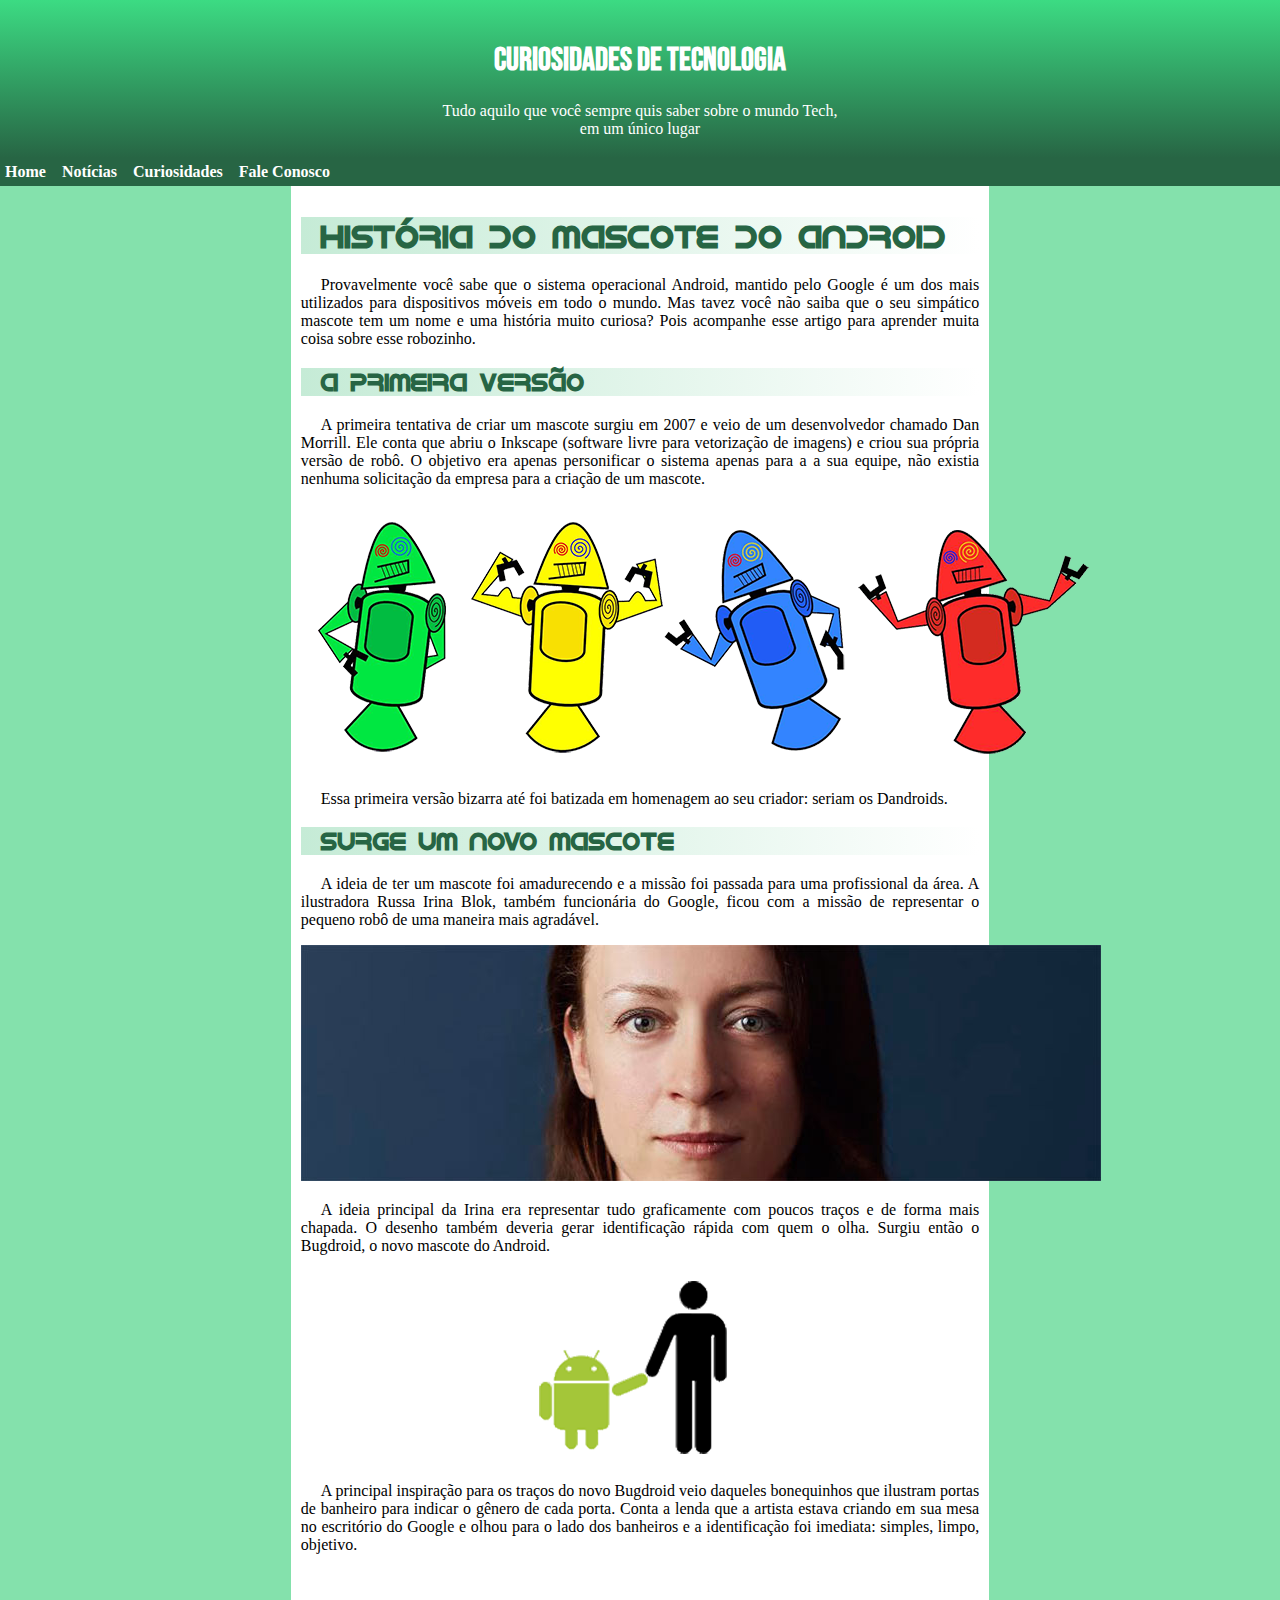
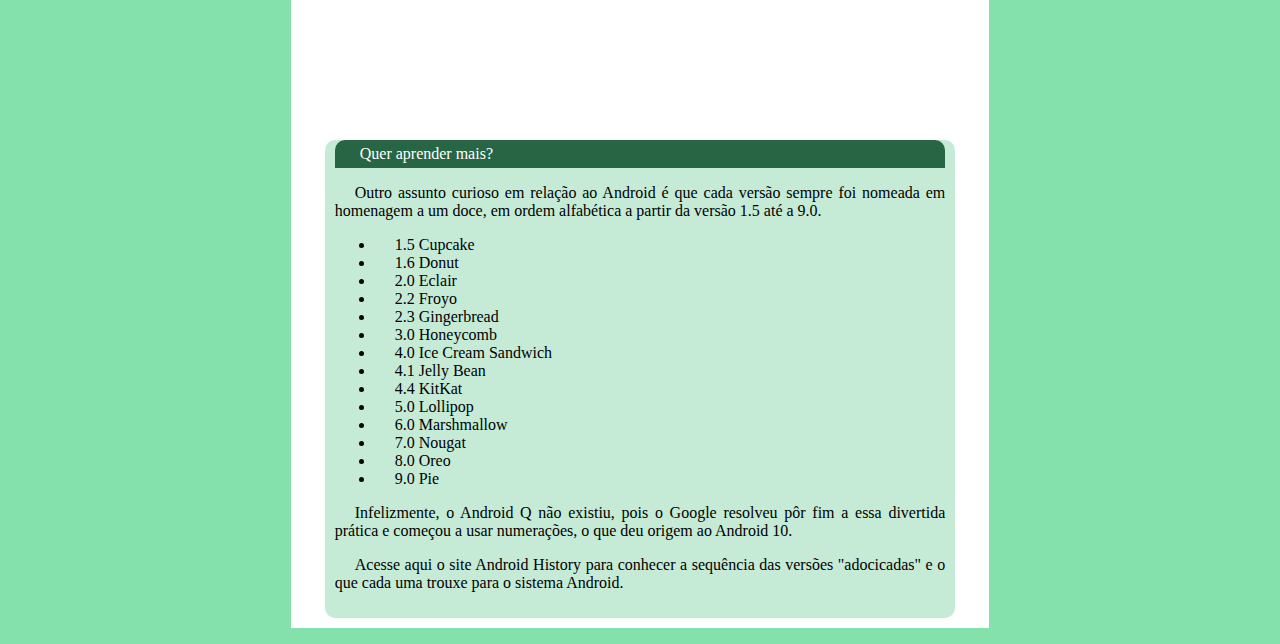
<file: Desafio Módulo 2/index.html>
<!DOCTYPE html>
<html lang="PT-BR">
<head>
    <meta charset="UTF-8">
    <meta name="viewport" content="width=device-width, initial-scale=1.0">
    <link rel="stylesheet" href="style.css">
    <link rel="shortcut icon" href="imagens/favicon.ico" type="image/x-icon">
    <title>Document</title>
</head>
<body>
    <header>
       <h1>Curiosidades de Tecnologia</h1>
       <p>Tudo aquilo que você sempre quis saber sobre o mundo Tech, em um único lugar</p>
    </header>
    <nav>
    <a class="botoes" href="https://github.com/gustavoguanabara/html-css/blob/master/desafios/modulo-02/d010/desafio-android.pdf" target="_blank" style="padding-left: 0px;">Home</a>
       <a class="botoes" href="https://github.com/gustavoguanabara/html-css/blob/master/desafios/modulo-02/d010/desafio-android.pdf" target="_blank">Notícias</a>
       <a class="botoes" href="https://github.com/gustavoguanabara/html-css/blob/master/desafios/modulo-02/d010/desafio-android.pdf" target="_blank">Curiosidades</a>
       <a class="botoes" href="https://github.com/gustavoguanabara/html-css/blob/master/desafios/modulo-02/d010/desafio-android.pdf" target="_blank">Fale Conosco</a>
    </nav>
    <main>
        <h1>História do Mascote do Android</h1>
        <p>Provavelmente você sabe que o sistema operacional Android, mantido pelo Google é um dos mais utilizados para dispositivos móveis em todo o mundo. Mas tavez você não saiba que o seu simpático mascote tem um nome e uma história muito curiosa? Pois acompanhe esse artigo para aprender muita coisa sobre esse robozinho.</p>
        <h2>A primeira versão</h2>
        <p>A primeira tentativa de criar um mascote surgiu em 2007 e veio de um desenvolvedor chamado Dan Morrill. Ele conta que abriu o Inkscape (software livre para vetorização de imagens) e criou sua própria versão de robô. O objetivo era apenas personificar o sistema apenas para a a sua equipe, não existia nenhuma solicitação da empresa para a criação de um mascote.</p>
        <picture>
          <source media="(max-width: 700px)" srcset="imagens/dan-droids-pq.png" type="image/png">
          <img src="imagens/dan-droids.png" alt="Dandroid">
        </picture>
        <p>Essa primeira versão bizarra até foi batizada em homenagem ao seu criador: seriam os Dandroids.</p>
        <h2>Surge um novo mascote</h2>
        <p>A ideia de ter um mascote foi amadurecendo e a missão foi passada para uma profissional da área. A ilustradora Russa Irina Blok, também funcionária do Google, ficou com a missão de representar o pequeno robô de uma maneira mais agradável.</p>
        <picture>
            <source media="(max-width: 700px)" srcset="imagens/irina-blok-pq.jpg" type="image/jpeg">
            <img src="imagens/irina-blok.jpg" alt="Irina Blok">
        </picture>
        <p>A ideia principal da Irina era representar tudo graficamente com poucos traços e de forma mais chapada. O desenho também deveria gerar identificação rápida com quem o olha. Surgiu então o Bugdroid, o novo mascote do Android.</p>
        <img src="imagens/bugdroid.png" alt="Bugdroid">
        <p>A principal inspiração para os traços do novo Bugdroid veio daqueles bonequinhos que ilustram portas de banheiro para indicar o gênero de cada porta. Conta a lenda que a artista estava criando em sua mesa no escritório do Google e olhou para o lado dos banheiros e a identificação foi imediata: simples, limpo, objetivo.
                    
        </p>
        <video src=""></video>
            <div>
        <p id="mini-titulo">Quer aprender mais?</p>
        <p>Outro assunto curioso em relação ao Android é que cada versão sempre foi nomeada em homenagem a um doce, em ordem alfabética a partir da versão 1.5 até a 9.0.</p>
        <ul>
            <li>1.5 Cupcake</li>
            <li>1.6 Donut</li>
            <li>2.0 Eclair</li>
            <li>2.2 Froyo</li>
            <li>2.3 Gingerbread</li>
            <li>3.0 Honeycomb</li>
            <li>4.0 Ice Cream Sandwich</li>
            <li>4.1 Jelly Bean</li>
            <li>4.4 KitKat</li>
            <li>5.0 Lollipop</li>
            <li>6.0 Marshmallow</li>
            <li>7.0 Nougat</li>
            <li>8.0 Oreo</li>
            <li>9.0 Pie</li>
        </ul>
        <p>Infelizmente, o Android Q não existiu, pois o Google resolveu pôr fim a essa divertida prática e começou a usar numerações, o que deu origem ao Android 10.</p>
        <p>Acesse aqui o site Android History para conhecer a sequência das versões "adocicadas" e o que cada uma trouxe para o sistema Android.</p>
    </main>

            </div>
    <footer>
        <p></p>
    </footer>

    
</body>
</html>
</file>
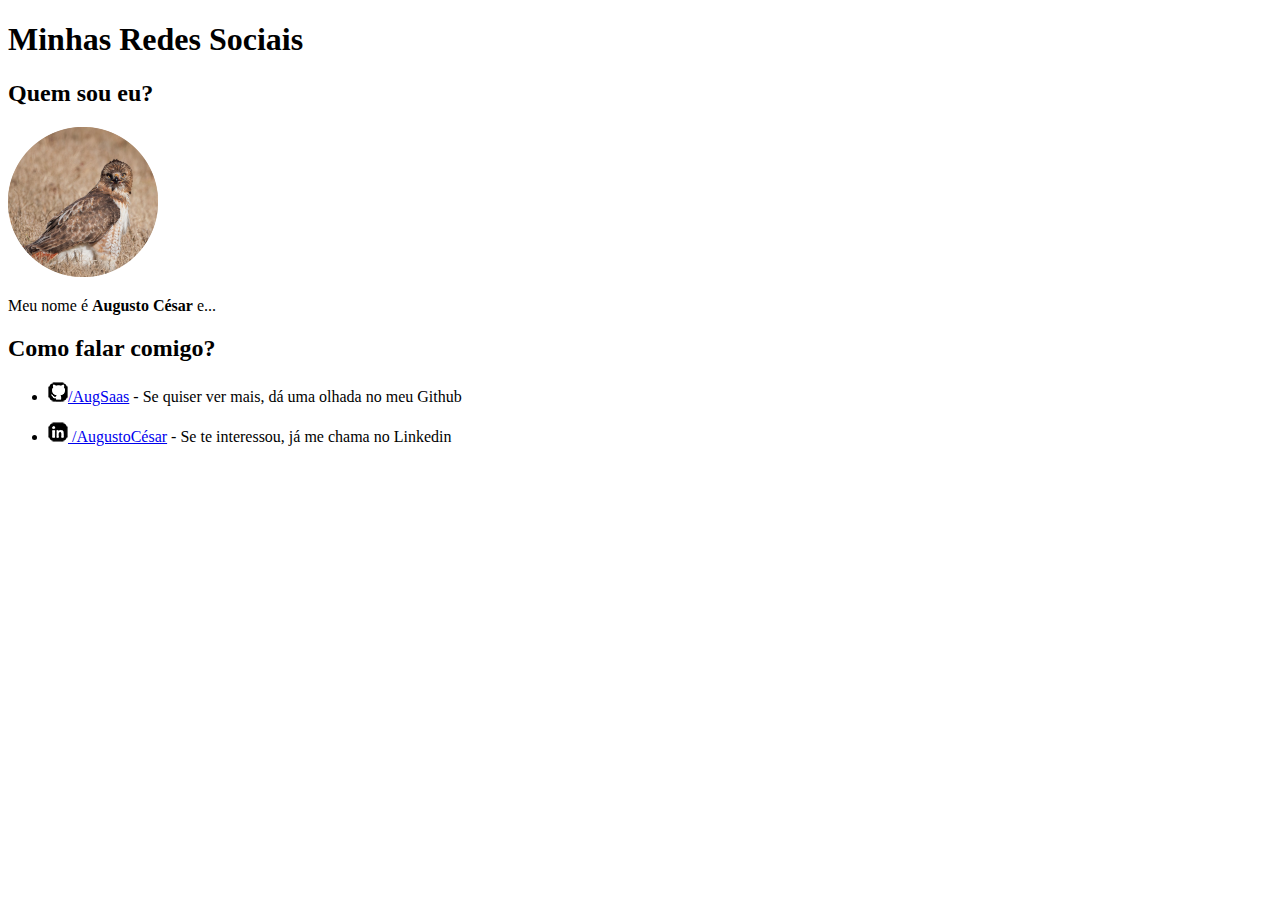
<file: Meu site de mídia/index.htm>
<!DOCTYPE html>
<html lang="pt-br">
<head>
    <meta charset="UTF-8">
    <meta name="viewport" content="width=device-width, initial-scale=1.0">
    <title>Augusto César</title>
</head>
<body>
    <h1>Minhas Redes Sociais</h1>
    <h2>Quem sou eu?</h2>
    <img src="falcao.png" alt="Foto de perfil">
    <p>Meu nome é <strong>Augusto César</strong> e...</p>
    <h2>Como falar comigo?</h2>
    <ul>
        <li><p><img src="icone-github.png" alt="github"><a href="https://github.com/AugSaas" target="_blank">/AugSaas</a> - Se quiser ver mais, dá uma olhada no meu Github</p></li>
        <li><p><img src="icone-linkedin.png" alt="linkedin"><a href="https://www.linkedin.com/in/augusto-c%C3%A9sar-martins-4026662b2/" target="_blank"> /AugustoCésar</a> - Se te interessou, já me chama no Linkedin</p></li>
    </ul>
    
</body>
</html>
</file>
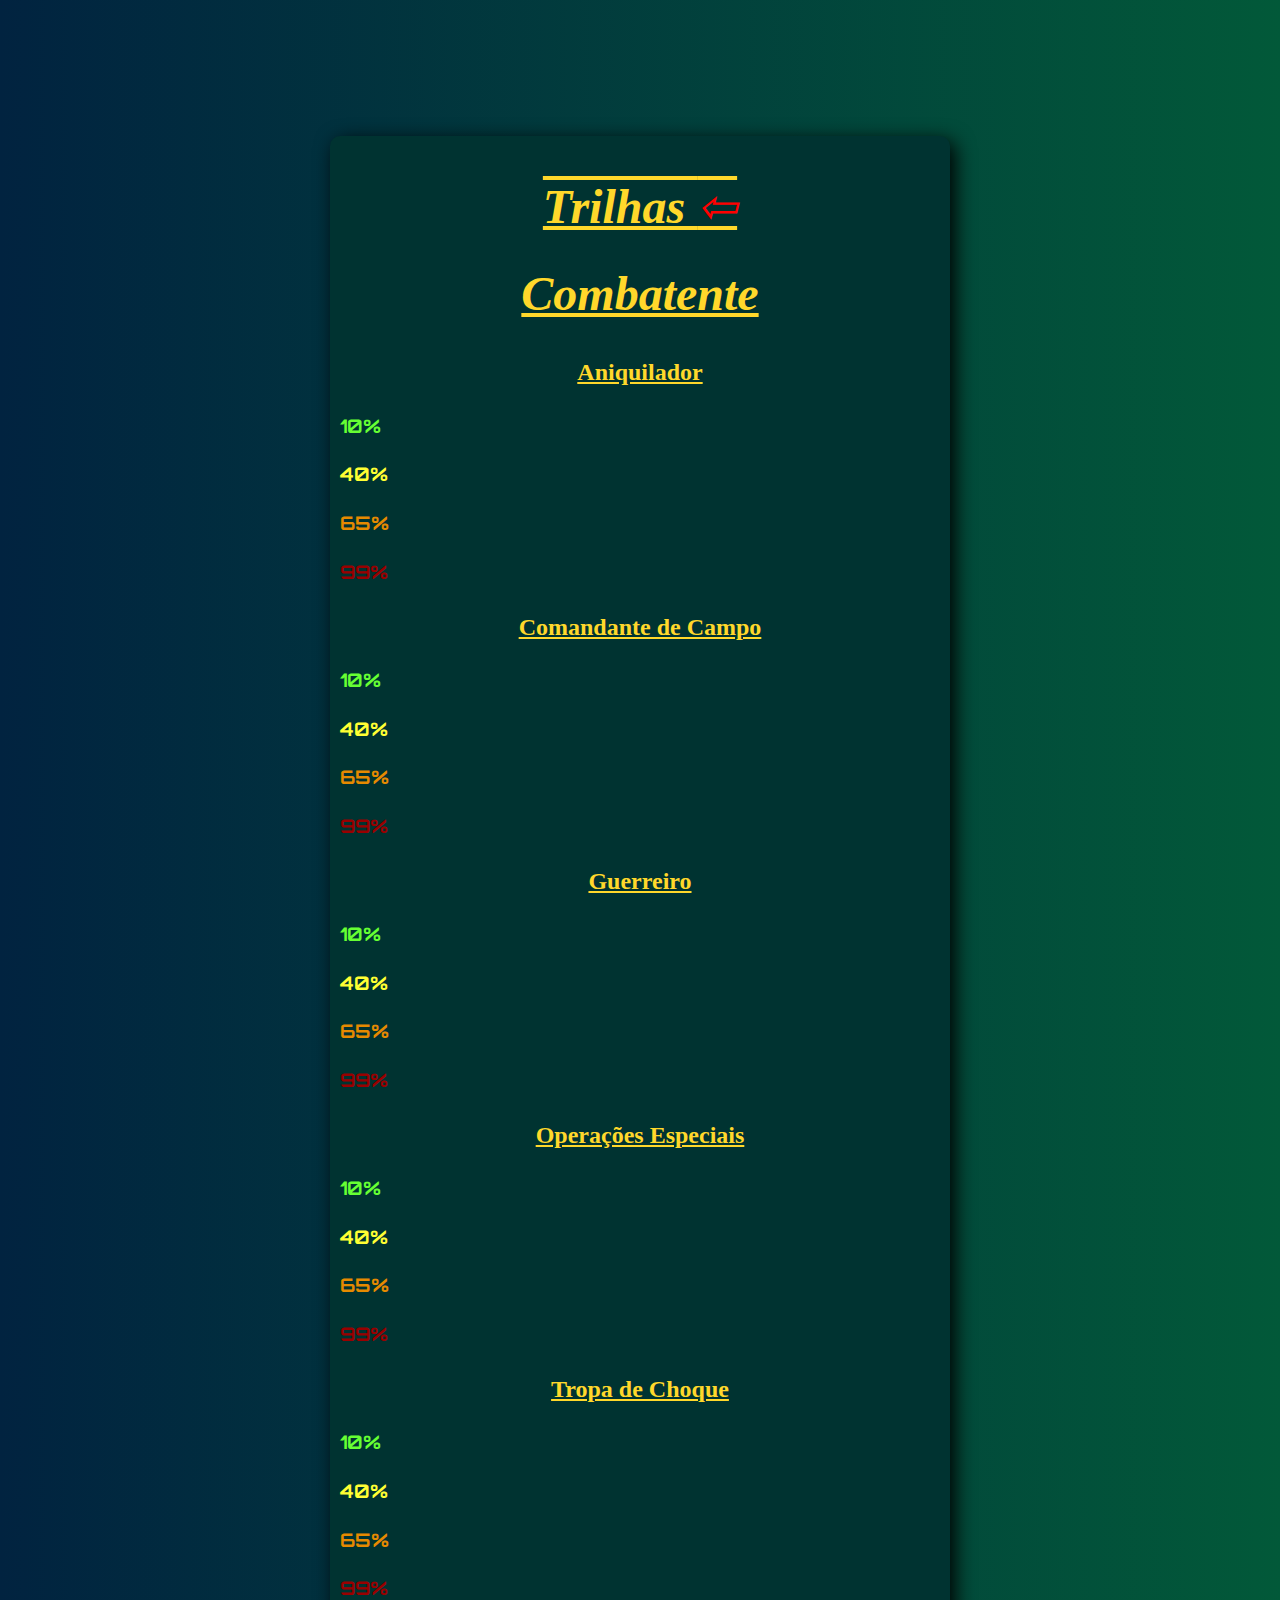
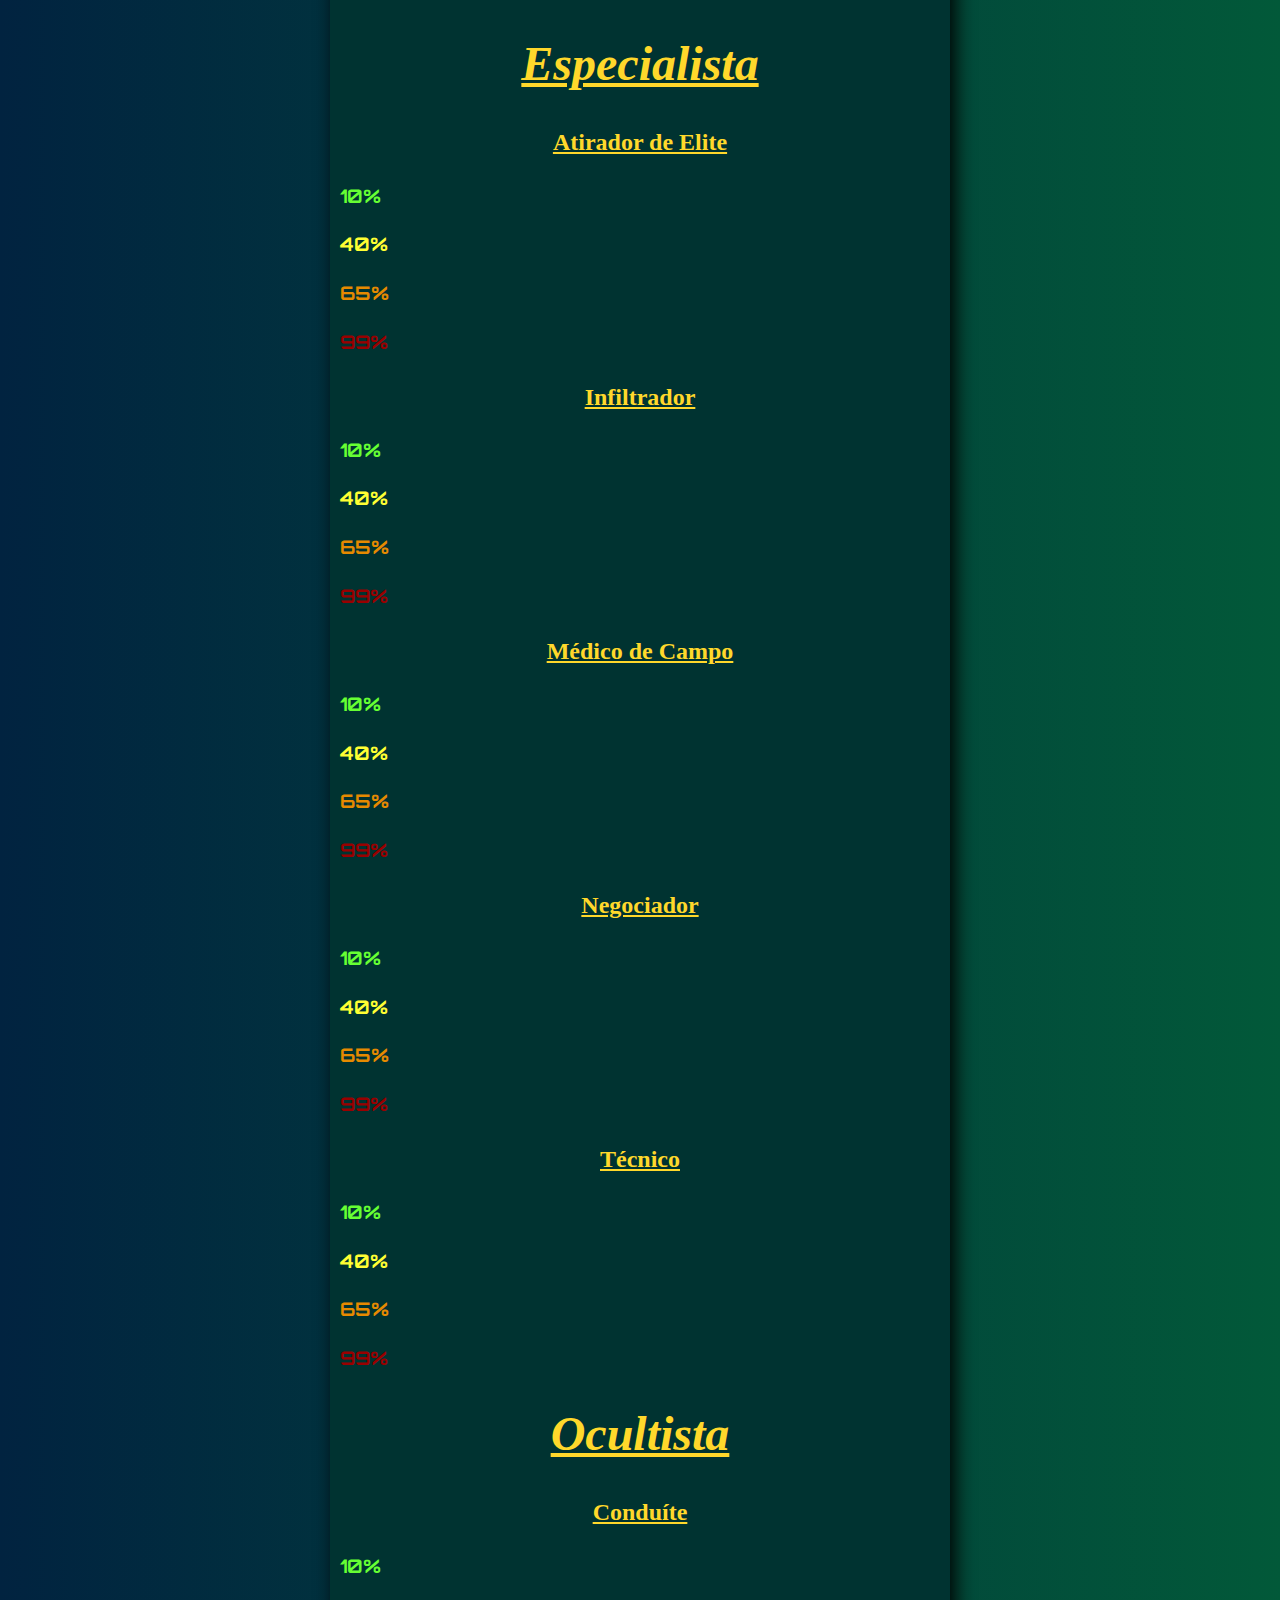
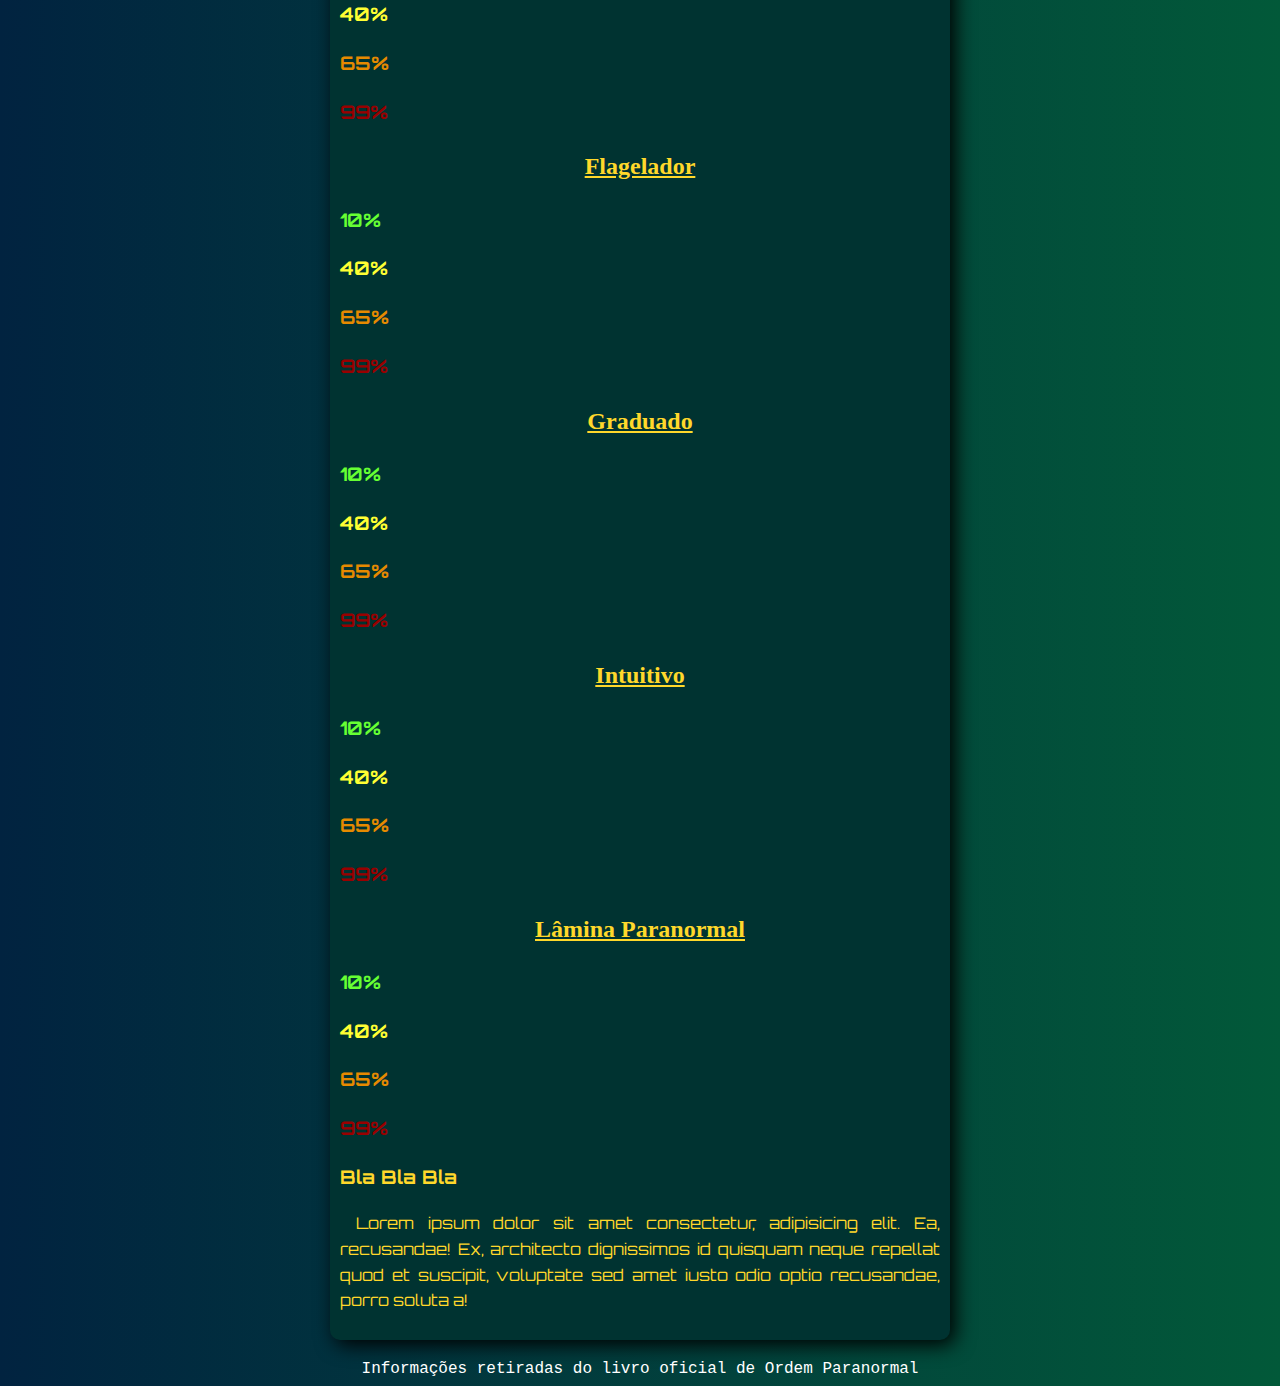
<file: Módulo 2/index.htm>
<!DOCTYPE html>
<html lang="PT-BR">
<head>
    <meta charset="UTF-8">
    <meta name="viewport" content="width=device-width, initial-scale=1.0">
    <title>Document</title>
    <link rel="stylesheet" href="style.css">
</head>
<body>
    <main>
      <h1 id="principal">Trilhas
        <p>Uma trilha representa um conjunto de habilidades especializadas dentro do campo de conhecimento de sua classe. Você escolhe sua trilha ao atingir NEX 10%, e recebe novas habilidades desta trilha conforme aumenta seu NEX. Cada classe apresenta 5 trilhas, que o ajudarão a criar um modo único de jogar ORDEM PARANORMAL RPG.
</p>
      </h1>
        <h1>Combatente</h1>
          <h2>Aniquilador</h2>
            <h3 class="dez">10%</h3>
            <h3 class="quarenta">40%</h3>
            <h3 class="sessentaecinco">65%</h3>
            <h3 class="noventaenove">99%</h3>
          <h2>Comandante de Campo</h2>
            <h3 class="dez">10%</h3>
            <h3 class="quarenta">40%</h3>
            <h3 class="sessentaecinco">65%</h3>
            <h3 class="noventaenove">99%</h3>
          <h2>Guerreiro</h2>
            <h3 class="dez">10%</h3>
            <h3 class="quarenta">40%</h3>
            <h3 class="sessentaecinco">65%</h3>
            <h3 class="noventaenove">99%</h3>
          <h2>Operações Especiais</h2>
            <h3 class="dez">10%</h3>
            <h3 class="quarenta">40%</h3>
            <h3 class="sessentaecinco">65%</h3>
            <h3 class="noventaenove">99%</h3>
          <h2>Tropa de Choque</h2>
            <h3 class="dez">10%</h3>
            <h3 class="quarenta">40%</h3>
            <h3 class="sessentaecinco">65%</h3>
            <h3 class="noventaenove">99%</h3>
        <h1>Especialista</h1>
          <h2>Atirador de Elite</h2>
            <h3 class="dez">10%</h3>
            <h3 class="quarenta">40%</h3>
            <h3 class="sessentaecinco">65%</h3>
            <h3 class="noventaenove">99%</h3>
          <h2>Infiltrador</h2>
            <h3 class="dez">10%</h3>
            <h3 class="quarenta">40%</h3>
            <h3 class="sessentaecinco">65%</h3>
            <h3 class="noventaenove">99%</h3>
          <h2>Médico de Campo</h2>
            <h3 class="dez">10%</h3>
            <h3 class="quarenta">40%</h3>
            <h3 class="sessentaecinco">65%</h3>
            <h3 class="noventaenove">99%</h3>
          <h2>Negociador</h2>
            <h3 class="dez">10%</h3>
            <h3 class="quarenta">40%</h3>
            <h3 class="sessentaecinco">65%</h3>
            <h3 class="noventaenove">99%</h3>
          <h2>Técnico</h2>
            <h3 class="dez">10%</h3>
            <h3 class="quarenta">40%</h3>
            <h3 class="sessentaecinco">65%</h3>
            <h3 class="noventaenove">99%</h3>
        <h1>Ocultista</h1>
          <h2>Conduíte</h2>
            <h3 class="dez">10%</h3>
            <h3 class="quarenta">40%</h3>
            <h3 class="sessentaecinco">65%</h3>
            <h3 class="noventaenove">99%</h3>
          <h2>Flagelador</h2>
            <h3 class="dez">10%</h3>
            <h3 class="quarenta">40%</h3>
            <h3 class="sessentaecinco">65%</h3>
            <h3 class="noventaenove">99%</h3>
          <h2>Graduado</h2>
            <h3 class="dez">10%</h3>
            <h3 class="quarenta">40%</h3>
            <h3 class="sessentaecinco">65%</h3>
            <h3 class="noventaenove">99%</h3>
          <h2>Intuitivo</h2>
            <h3 class="dez">10%</h3>
            <h3 class="quarenta">40%</h3>
            <h3 class="sessentaecinco">65%</h3>
            <h3 class="noventaenove">99%</h3>
          <h2>Lâmina Paranormal</h2>
            <h3 class="dez">10%</h3>
            <h3 class="quarenta">40%</h3>
            <h3 class="sessentaecinco">65%</h3>
            <h3 class="noventaenove">99%</h3>
      <h3>Bla Bla Bla</h3>
      <p style="font-family: Orbitron, sans-serif; text-align: justify; text-indent: 16px;">Lorem ipsum dolor sit amet consectetur, adipisicing elit. Ea, recusandae! Ex, architecto dignissimos id quisquam neque repellat quod et suscipit, voluptate sed amet iusto odio optio recusandae, porro soluta a!</p>
    </main>
</body>
<!--
id (HTML) = # (CSS) = um elemento
class (HTML) = . (CSS) = vários elementos
pseudo-class = : (CSS) = estado de um elemento
pseudo-element = :: (CSS) = parte de um elemento
children = > (CSS) = elementos filhos
-->
<footer>Informações retiradas do livro oficial de Ordem Paranormal</footer>
</html>
</file>
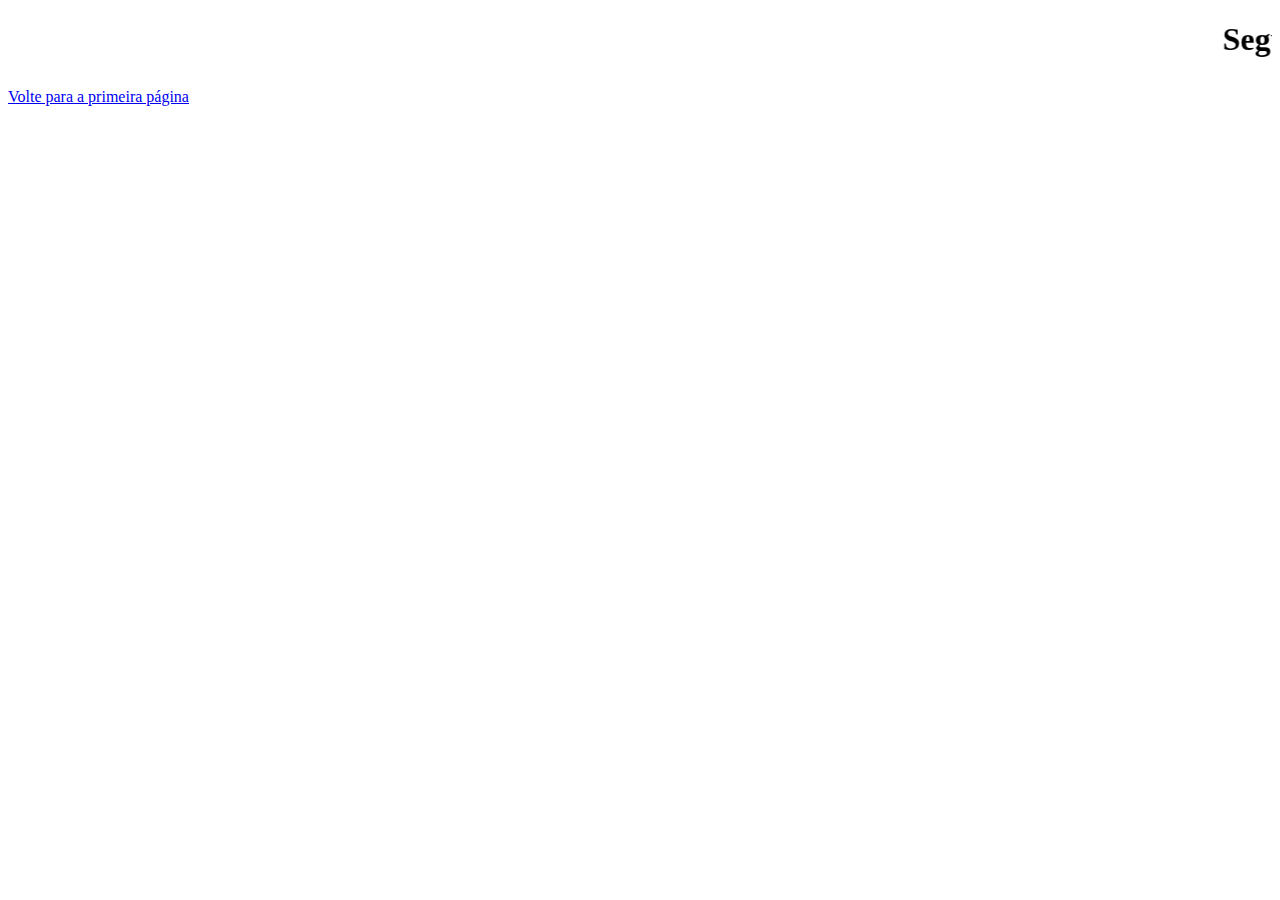
<file: Módulo 1/pag2.htm>
<!DOCTYPE html>
<html lang="pt-br">
<head>
    <meta charset="UTF-8">
    <meta name="viewport" content="width=device-width, initial-scale=1.0">
    <title>Document</title>
</head>
<body>
    <h1><marquee behavior="scrool" direction="rtl">Segunda página do site</marquee></h1>
    <p><a href="index.html" rel="prev">Volte para a primeira página</a></p>
    
</body>
</html>
</file>
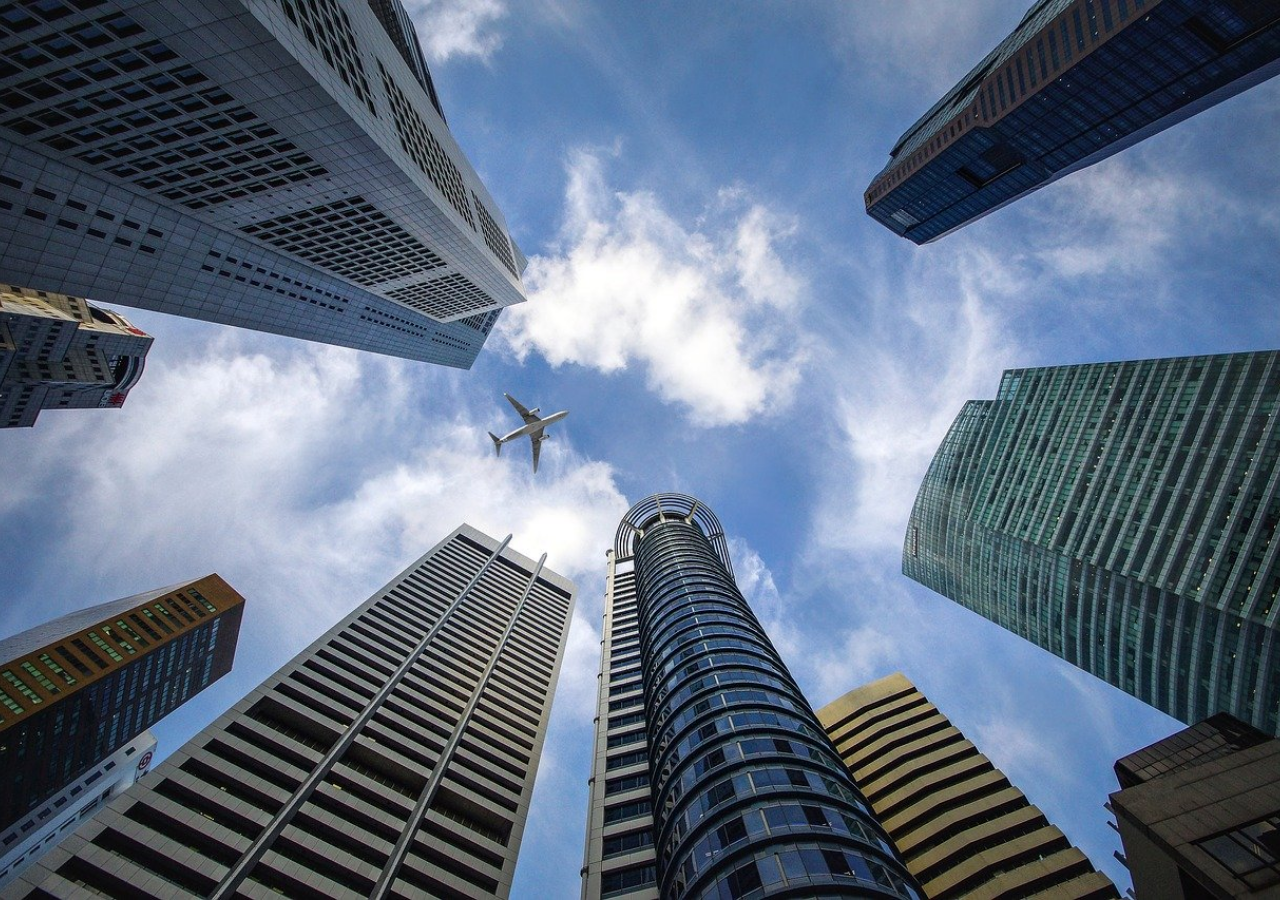
<file: Módulo 3/ex022/fundo001.html>
<!DOCTYPE html>
<html lang="PT-BR">
<head>
    <meta charset="UTF-8">
    <meta name="viewport" content="width=device-width, initial-scale=1.0">
    <title>Teste de Imagem de Fundo</title>
    <style>
        body {
            height: 100vh;
            background-image:url(imagens/wallpaper002.jpg) ;
            background-position: center center;
            background-repeat: no-repeat;
            background-size: cover;
            margin: 0%;
        }

    </style>
</head>
</html>
</file>
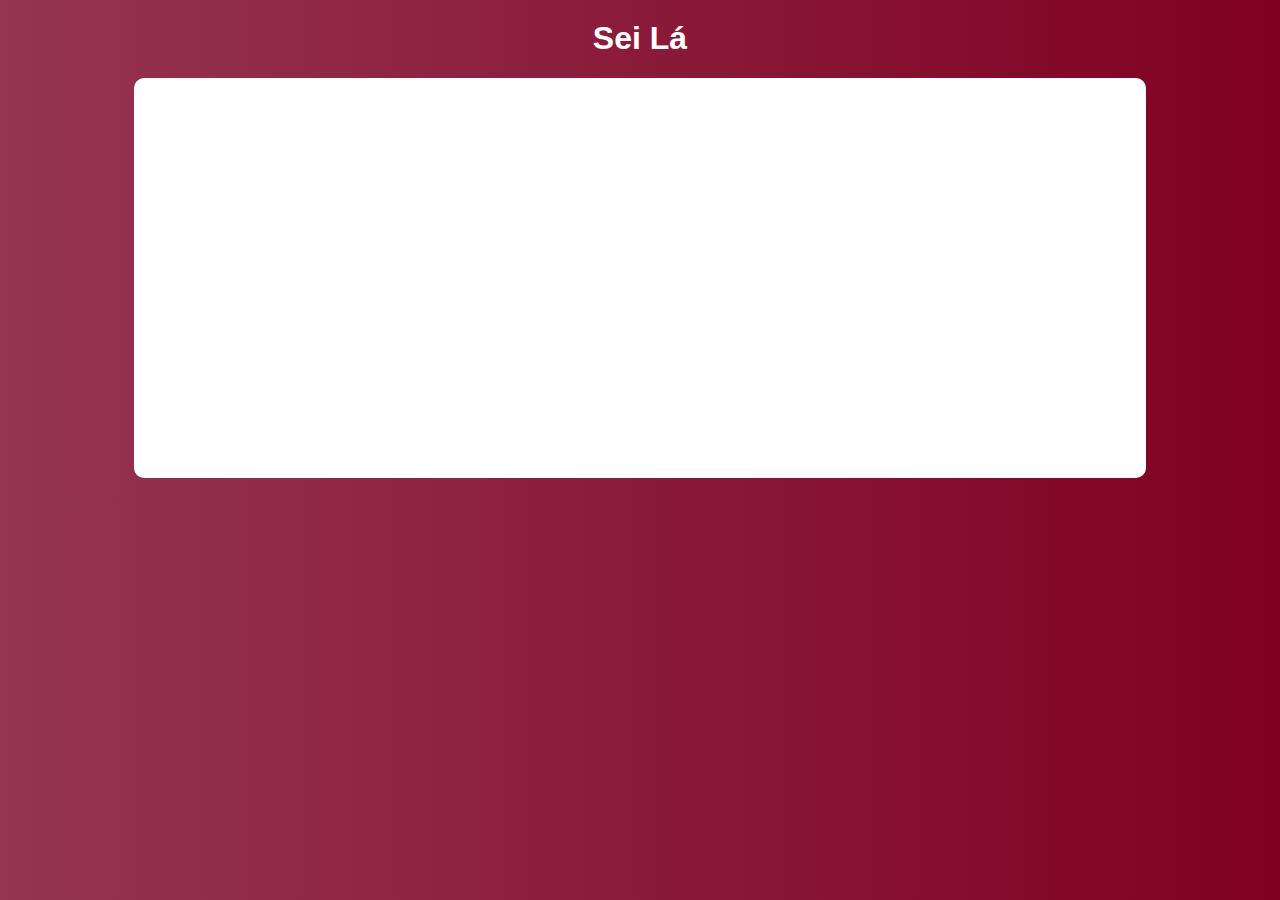
<file: Módulo 3/treino/treino.html>
<!DOCTYPE html>
<html lang="PT-BR">
<head>
    <meta charset="UTF-8">
    <meta name="viewport" content="width=device-width, initial-scale=1.0">
    <title>Treino</title>
    <link rel="stylesheet" href="treino.css">
</head>
<body>
    <div>
        <h1 id="titulo">Sei Lá</h1>
    </div>
    <main>
        
    </main>
    
</body>
</html>
</file>
<file: Desafio Módulo 2/style.css>
@import url('https://fonts.googleapis.com/css2?family=Bebas+Neue&display=swap');

@font-face {
    font-family: 'IDroid';
    src: url(fontes/idroid.otf);
}

:root {
    --cor1 : white;
    --cor2 : #c5ebd6;
    --cor3: #3cdb83;
    --cor4: #276544;
}

header {
    background-image: linear-gradient(to bottom, var(--cor3), var(--cor4));
    color: var(--cor1);
    text-align: center;
    padding: 20px;
}
header > h1 {
    font-family: 'Bebas Neue', sans-serif;
}
header > p {
    inline-size: 400px;
    margin: auto;
}
nav {
    background-color: var(--cor4);
    padding: 5px;
}
body {
    background-color: hsl(146, 61%, 70%);
    margin: 0px;
}
main {
    background-color: var(--cor1);
    width: 53%;
    margin: auto;
    padding: 10px;
    text-align: justify;
    text-indent: 20px;
}
main > h1, h2 {
    font-family: 'IDroid', sans-serif;
    color: var(--cor4);
    background-image: linear-gradient(to right, var(--cor2), var(--cor1));
}
main > img {
    display: block;
    margin: auto;
}
.botoes{
    color: var(--cor1);
    text-decoration: none;
    padding: 6px;
    font-weight: bold;
    inline-size: 10px;
}
.botoes:hover {
    background-color: var(--cor3);
}
div {
    border-radius: 10px;
    width: 90%;
    margin: auto;
    background-color: var(--cor2);
    padding: 10px;
    padding-top: 0px;
    border: 2px transparent;

}
#mini-titulo {
    background-color: var(--cor4);
    color: var(--cor1);
    padding: 5px;
    border-radius: 10px 10px 0px 0px;

}
</file>
<file: Módulo 2/style.css>
@import url('https://fonts.googleapis.com/css2?family=Orbitron:wght@400..900&display=swap');
        
        body {
            background-image: linear-gradient(to right, #012340, #025939);
            color: black;
            text-align: center;
            padding-top: 10%;
            font-family: 'Courier New', Courier, monospace, serif;
            font-size: 1em; /* Tamanho da fonte padrão (16px) */
        }
        main {
            background-color: hsl(178, 100%, 10%);
            max-width: 600px;
            margin: auto;
            text-align: left;
            line-height: 1.6;
            padding: 10px;
            border-radius: 10px;
            box-shadow: 5px 5px 20px black;
            color: #ffd82b;
            text-align: center;
            font-family: 'Times New Roman', Times, serif;
        }
        h1, h2 {
            text-decoration: underline;
        }
        h1 {
            font-size: 3em;
            font-family: 'Times New Roman', Times, serif;           
            font-weight: bold;
            font-style: italic;
            /*ou*/
            font: italic bold 3em 'Times New Roman', Times, serif; 
            /*font-style -> font-weight -> font-size -> font-family*/
        }
        h1#principal {
            font-weight: bolder;
            text-decoration: underline overline;
        }

        h1#principal > p {
            display: none;
        }

        
        h1#principal:hover {
            color: #e68a00;
        }

        h1#principal:hover > p {
            display: block;
            font-size: 0.4em;
            text-align: justify;
            margin-top: 10px;
            color: white;
        }
        h1#principal::after {
            content: ' ⇦';
            text-decoration: none;
            font-weight: normal;
            color: red;
        }
        h3 {
            font-family: 'Orbitron', sans-serif;
                text-align: justify;
        }
        .dez {
            color : #66ff33;
        }
        .quarenta {
            color : #ffff33;
        }
        .sessentaecinco {
            color : #e68a00;
        }
        .noventaenove {
            color : #990000;
        }

        footer {
            margin-top: 20px;
            font-size: 1em;
            color: white;
            font-family: 'Courier New', Courier, monospace, serif;
        }
</file>
<file: Módulo 3/treino/treino.css>
html {
    margin: 0;
    background-image: linear-gradient(to right, #953553, #800020)
}
#titulo {
    color: white;
    text-align: center;
    font-family: 'Arial Black', Gadget, sans-serif;
    margin-top: 20px;
}
main {
    width: 80%;
    height: 400px;
    background-color: white;
    margin: 20px auto;
    border-radius: 10px;
}
</file>
